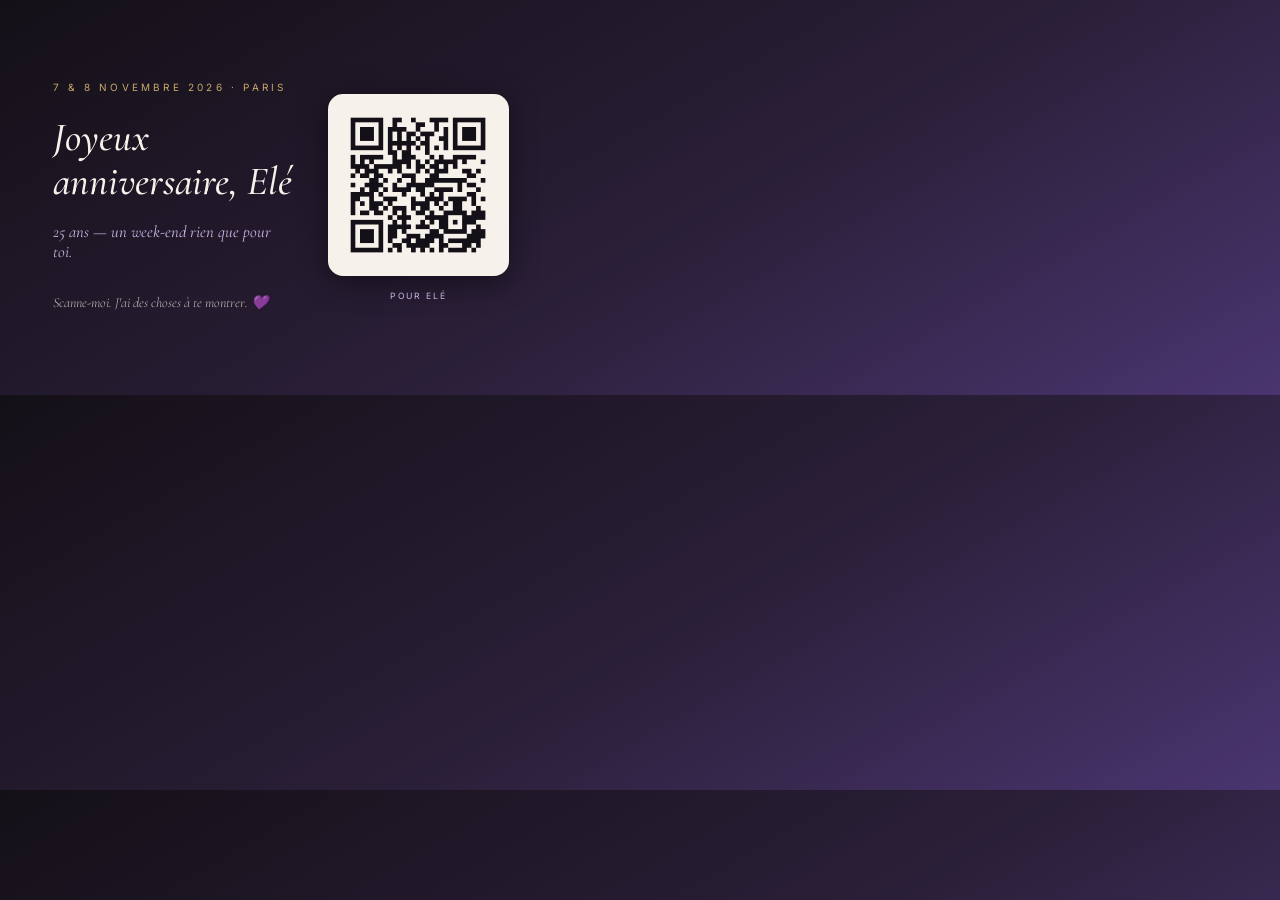
<file: card.html>
<!DOCTYPE html>
<html lang="fr">
<head>
<meta charset="UTF-8" />
<link href="https://fonts.googleapis.com/css2?family=Cormorant+Garamond:ital,wght@0,500;0,600;1,400;1,500&family=Inter:wght@300;400&display=swap" rel="stylesheet" />
<style>
  @page { size: 148mm 105mm; margin: 0; }
  * { margin:0; padding:0; box-sizing:border-box; }
  html{height:104.6mm;overflow:hidden} body { width:148mm; height:104.6mm; overflow:hidden; page-break-after:avoid; page-break-inside:avoid;
         font-family:"Inter",sans-serif; color:#F6F1EA;
         background:linear-gradient(150deg,#141017 0%, #2A1F38 55%, #4A3570 100%);
         display:flex; align-items:center; }
  .left { flex:1.25; padding:14mm 8mm 14mm 14mm; }
  .over { font-size:7.5pt; letter-spacing:.32em; text-transform:uppercase; color:#C9A86A; margin-bottom:6mm; }
  h1 { font-family:"Cormorant Garamond",serif; font-style:italic; font-weight:500;
       font-size:30pt; line-height:1.1; color:#F6F1EA; margin-bottom:5mm; }
  .sub { font-family:"Cormorant Garamond",serif; font-style:italic; font-size:12.5pt; color:#C9B6E4; margin-bottom:8mm; }
  .cta { font-size:10.5pt; font-family:"Cormorant Garamond",serif; font-style:italic; font-weight:300; color:rgba(246,241,234,.75); line-height:1.6; max-width:62mm; }
  .right { flex:1; display:flex; flex-direction:column; align-items:center; justify-content:center; padding-right:12mm; }
  .qr-frame { background:#F6F1EA; padding:5mm; border-radius:4mm;
              box-shadow:0 6px 30px rgba(0,0,0,.45); }
  .qr-frame img { display:block; width:38mm; height:38mm; }
  .qr-label { margin-top:4mm; font-size:6.5pt; letter-spacing:.22em; text-transform:uppercase; color:#C9B6E4; }
</style>
</head>
<body>
  <div class="left">
    <p class="over">7 &amp; 8 novembre 2026 · Paris</p>
    <h1>Joyeux anniversaire, Elé</h1>
    <p class="sub">25 ans — un week-end rien que pour toi.</p>
    <p class="cta">Scanne-moi. J'ai des choses à te montrer. 💜</p>
  </div>
  <div class="right">
    <div class="qr-frame"><img src="assets/qr.png" alt="QR code vers le site" /></div>
    <p class="qr-label">Pour Elé</p>
  </div>
</body>
</html>
</file>
